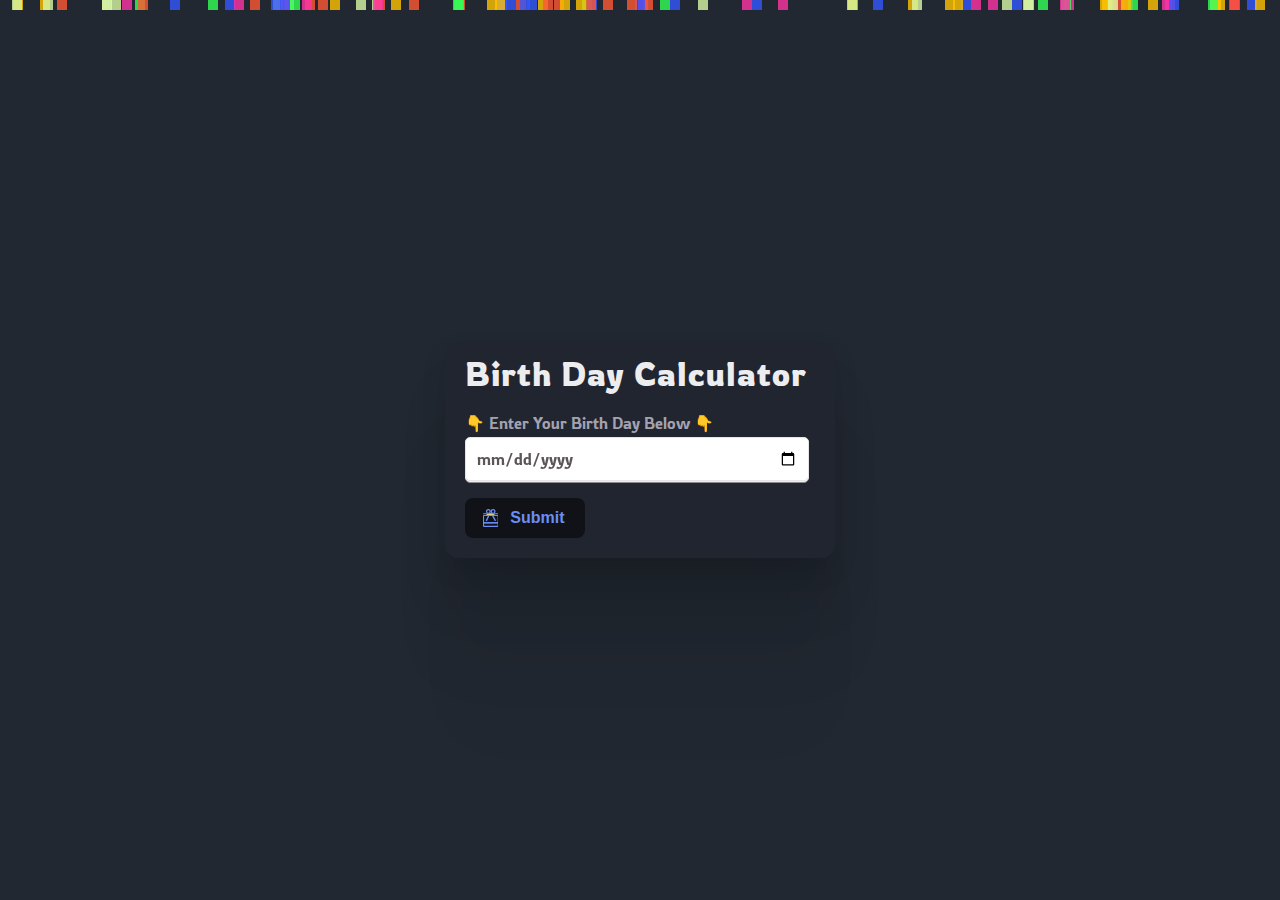
<file: index.html>
<!DOCTYPE html>
<html lang="en">
<head>
    <meta charset="UTF-8">
    <meta name="viewport" content="width=device-width, initial-scale=1.0">
    <link rel="stylesheet" href="styleformisi.css">
    <title>iyyoBD</title>
</head>
<body>
    <div class="confetti">
        <!-- Menghasilkan balok confetti -->
        <div style="left: 10%; animation-duration: 3s; animation-delay: 0s;"></div>
        <div style="left: 20%; animation-duration: 2.5s; animation-delay: 0.5s;"></div>
        <div style="left: 30%; animation-duration: 4s; animation-delay: 1s;"></div>
        <div style="left: 40%; animation-duration: 3.5s; animation-delay: 1.5s;"></div>
        <div style="left: 50%; animation-duration: 2.8s; animation-delay: 2s;"></div>
        <div style="left: 60%; animation-duration: 4.2s; animation-delay: 2.5s;"></div>
        <div style="left: 70%; animation-duration: 3s; animation-delay: 3s;"></div>
        <div style="left: 80%; animation-duration: 2.5s; animation-delay: 3.5s;"></div>
        <div style="left: 90%; animation-duration: 4s; animation-delay: 4s;"></div>
    </div>
    <div class="popup">
      <form class="form">
        <div class="note">
          <label class="title">Birth Day Calculator</label>
          <span class="subtitle">👇 Enter Your Birth Day Below 👇</span>
        </div>
        <input title="Enter Your Birth Day" name="date" type="date" class="input_field" id="birthdate">
        <button class="reward-btn" type="button" onclick="checkBirthday()">
        <span class="IconContainer">
            <svg
            xmlns="http://www.w3.org/2000/svg"
            fill="none"
            viewBox="0 0 60 20"
            class="box-top box"
            >
            <path
                stroke-linecap="round"
                stroke-width="4"
                stroke="#6A8EF6"
                d="M2 18L58 18"
            ></path>
            <circle
                stroke-width="5"
                stroke="#6A8EF6"
                fill="#101218"
                r="7"
                cy="9.5"
                cx="20.5"
            ></circle>
            <circle
                stroke-width="5"
                stroke="#6A8EF6"
                fill="#101218"
                r="7"
                cy="9.5"
                cx="38.5"
            ></circle>
            </svg>
            <svg
            xmlns="http://www.w3.org/2000/svg"
            fill="none"
            viewBox="0 0 58 44"
            class="box-body box"
            >
            <mask fill="white" id="path-1-inside-1_81_19">
                <rect rx="3" height="44" width="58"></rect>
            </mask>
            <rect
                mask="url(#path-1-inside-1_81_19)"
                stroke-width="8"
                stroke="#6A8EF6"
                fill="#101218"
                rx="3"
                height="44"
                width="58"
            ></rect>
            <line
                stroke-width="6"
                stroke="#6A8EF6"
                y2="29"
                x2="58"
                y1="29"
                x1="-3.61529e-09"
            ></line>
            <path
                stroke-linecap="round"
                stroke-width="5"
                stroke="#6A8EF6"
                d="M45.0005 20L36 3"
            ></path>
            <path
                stroke-linecap="round"
                stroke-width="5"
                stroke="#6A8EF6"
                d="M21 3L13.0002 19.9992"
            ></path>
            </svg>
            <span class="coin"></span>
        </span>
        <span class="text">Submit</span>
        </button>
    </form>
    </div>
</body>
<script src="scformisi.js"></script>
</html>
</file>
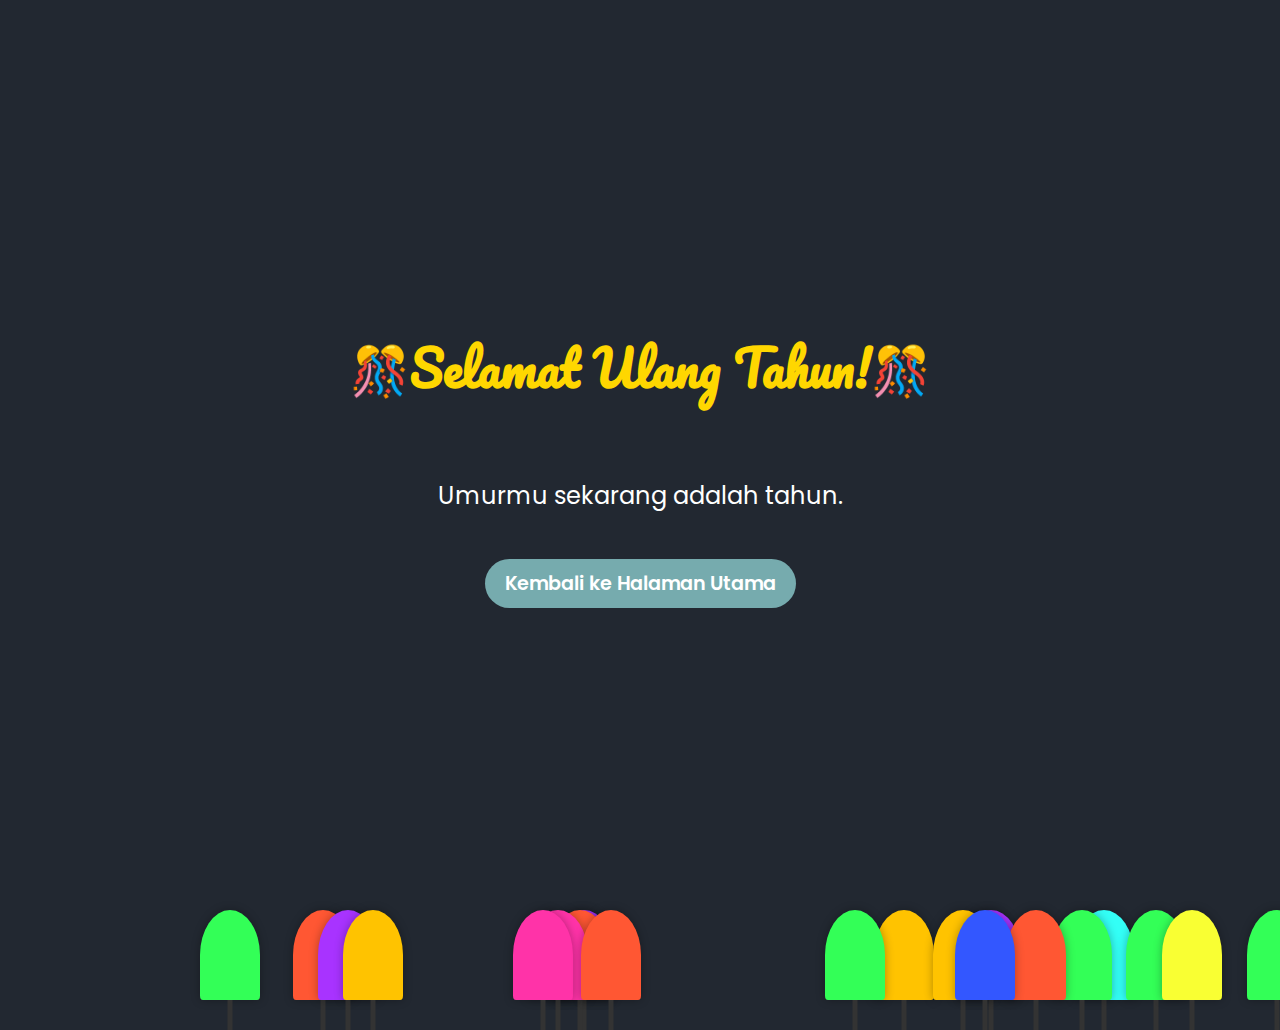
<file: congrats.html>
<!DOCTYPE html>
<html lang="en">
<head>
    <meta charset="UTF-8">
    <meta name="viewport" content="width=device-width, initial-scale=1.0">
    <title>Selamat Ulang Tahun!</title>
    <link href="https://fonts.googleapis.com/css2?family=Pacifico&family=Poppins:wght@300;600&display=swap" rel="stylesheet">
    <style>
        body {
            margin: 0;
            padding: 0;
            height: 100vh;
            display: flex;
            justify-content: center;
            align-items: center;
            background-color: #222831;
            font-family: 'Poppins', sans-serif;
            overflow: hidden;
            color: #fff;
            position: relative;
        }

        h1 {
            font-family: 'Pacifico', cursive;
            font-size: 3rem;
            text-align: center;
            margin-bottom: 20px;
            color: #FFD700;
            animation: fadeIn 2s ease-out;
            z-index: 3; /* Mengatur z-index lebih tinggi */
        }

        p {
            font-size: 1.5rem;
            text-align: center;
            margin-bottom: 10px;
            animation: fadeIn 2.5s ease-out;
            z-index: 3; /* Mengatur z-index lebih tinggi */
        }

        .age {
            font-size: 4rem;
            font-weight: 600;
            color: #76ABAE;
            animation: pulse 1.5s infinite;
            z-index: 3; /* Mengatur z-index lebih tinggi */
        }

        .balloon {
            position: absolute;
            width: 60px;
            height: 90px;
            background-color: #FF5733;
            border-radius: 50% 50% 5% 5%; /* Bentuk balon */
            bottom: -100px; /* Mulai dari bawah */
            animation: rise linear infinite; /* Animasi naik yang konstan */
            box-shadow: 0 0 10px rgba(0, 0, 0, 0.3);
        }

        .balloon::after {
            content: '';
            position: absolute;
            width: 5px;
            height: 30px;
            background-color: #333; /* Warna tali balon */
            left: 50%;
            bottom: -30px; /* Posisi tali balon */
            transform: translateX(-50%);
        }

        @keyframes rise {
            0% {
                transform: translateY(0); /* Mulai dari bawah */
            }
            100% {
                transform: translateY(-100vh); /* Naik hingga keluar dari layar */
            }
        }

        @keyframes fadeIn {
            from {
                opacity: 0;
            }
            to {
                opacity: 1;
            }
        }

        @keyframes pulse {
            0%, 100% {
                transform: scale(1);
            }
            50% {
                transform: scale(1.1);
            }
        }

        /* Button Styling */
        .btn-home {
            display: inline-block;
            margin-top: 20px;
            padding: 10px 20px;
            background-color: #76ABAE;
            color: #fff;
            font-size: 1.2rem;
            border-radius: 25px;
            text-decoration: none;
            font-weight: 600;
            animation: fadeIn 3s ease-out;
            transition: background-color 0.3s ease;
            z-index: 3; /* Supaya button berada di atas balon */
        }

        .btn-home:hover {
            background-color: #FFD700;
        }

        .content {
            position: relative;
            z-index: 3; /* Mengatur z-index lebih tinggi */
            text-align: center; /* Rata tengah untuk konten */
        }

        /* Media Queries untuk Responsif */
        @media (max-width: 768px) {
            h1 {
                font-size: 2.5rem; /* Ukuran font lebih kecil untuk mobile */
            }
            p {
                font-size: 1.2rem; /* Ukuran font lebih kecil untuk mobile */
            }
            .age {
                font-size: 3rem; /* Ukuran font lebih kecil untuk mobile */
            }
            .btn-home {
                padding: 8px 16px; /* Padding lebih kecil untuk mobile */
                font-size: 1rem; /* Ukuran font lebih kecil untuk mobile */
            }
            .balloon {
                width: 50px; /* Lebar balon lebih kecil untuk mobile */
                height: 70px; /* Tinggi balon lebih kecil untuk mobile */
            }
        }
    </style>
</head>
<body>

    <div class="balloons" id="balloonContainer"></div> <!-- Container untuk balon -->

    <div class="content">
        <h1>🎊Selamat Ulang Tahun!🎊</h1>
        <p>Umurmu sekarang adalah <span id="age" class="age"></span> tahun.</p>
        <a href="index.html" class="btn-home">Kembali ke Halaman Utama</a>
    </div>
    <audio id="birthdaySong" src="happy-birthday-jazz-171120.mp3" autoplay loop></audio>

    <script>
        // Fungsi untuk menghasilkan balon
        function createBalloons() {
            const balloonContainer = document.getElementById('balloonContainer');
            const colors = ['#FF5733', '#33FF57', '#3357FF', '#FFC300', '#FF33A8', '#33FFF6', '#F9FF33', '#A833FF', '#FF8533'];

            for (let i = 0; i < 20; i++) { // Menambahkan 20 balon untuk lebih banyak variasi
                const balloon = document.createElement('div');
                balloon.classList.add('balloon');
                balloon.style.backgroundColor = colors[Math.floor(Math.random() * colors.length)];
                balloon.style.left = `${Math.random() * 100}vw`; // Posisi acak dari kiri
                balloon.style.animationDuration = `${Math.random() * 3 + 3}s`; // Durasi acak antara 3s dan 6s
                balloon.style.animationDelay = `${Math.random() * 5}s`; // Penundaan acak antara 0s dan 5s
                balloonContainer.appendChild(balloon);
            }
        }

        // Memanggil fungsi untuk membuat balon
        createBalloons();

        // Ambil umur dari localStorage
        const age = localStorage.getItem('age');
        document.getElementById('age').textContent = age;

        const birthdaySong = document.getElementById('birthdaySong');
        birthdaySong.volume = 0.5; // Mengatur volume (0.0 hingga 1.0)
    </script>

</body>
</html>
</file>
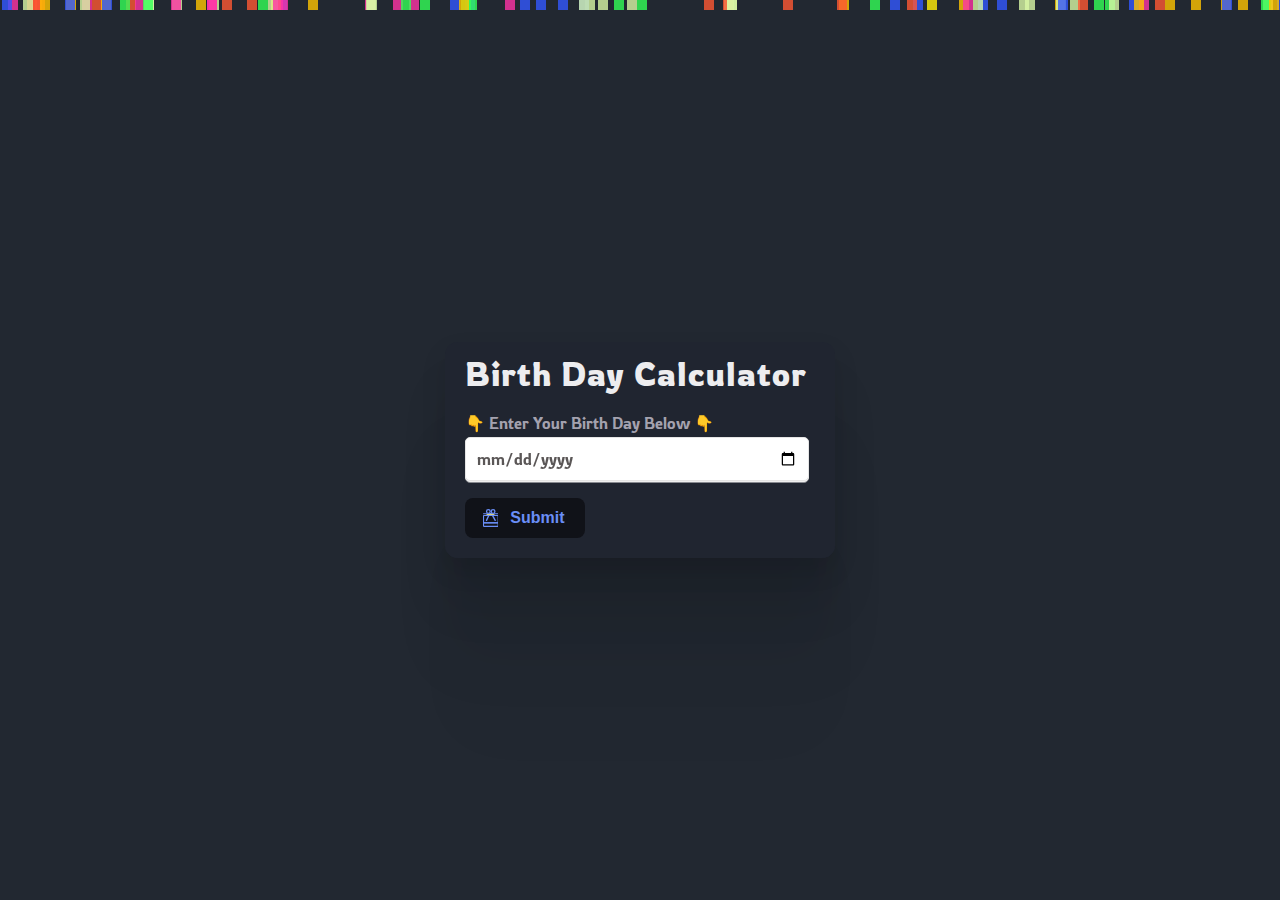
<file: formisi.html>
<!DOCTYPE html>
<html lang="en">
<head>
    <meta charset="UTF-8">
    <meta name="viewport" content="width=device-width, initial-scale=1.0">
    <link rel="stylesheet" href="styleformisi.css">
    <title>Document</title>
</head>
<body>
    <div class="confetti">
        <!-- Menghasilkan balok confetti -->
        <div style="left: 10%; animation-duration: 3s; animation-delay: 0s;"></div>
        <div style="left: 20%; animation-duration: 2.5s; animation-delay: 0.5s;"></div>
        <div style="left: 30%; animation-duration: 4s; animation-delay: 1s;"></div>
        <div style="left: 40%; animation-duration: 3.5s; animation-delay: 1.5s;"></div>
        <div style="left: 50%; animation-duration: 2.8s; animation-delay: 2s;"></div>
        <div style="left: 60%; animation-duration: 4.2s; animation-delay: 2.5s;"></div>
        <div style="left: 70%; animation-duration: 3s; animation-delay: 3s;"></div>
        <div style="left: 80%; animation-duration: 2.5s; animation-delay: 3.5s;"></div>
        <div style="left: 90%; animation-duration: 4s; animation-delay: 4s;"></div>
    </div>
    <div class="popup">
      <form class="form">
        <div class="note">
          <label class="title">Birth Day Calculator</label>
          <span class="subtitle">👇 Enter Your Birth Day Below 👇</span>
        </div>
        <input title="Enter Your Birth Day" name="date" type="date" class="input_field" id="birthdate">
        <button class="reward-btn" type="button" onclick="checkBirthday()">
        <span class="IconContainer">
            <svg
            xmlns="http://www.w3.org/2000/svg"
            fill="none"
            viewBox="0 0 60 20"
            class="box-top box"
            >
            <path
                stroke-linecap="round"
                stroke-width="4"
                stroke="#6A8EF6"
                d="M2 18L58 18"
            ></path>
            <circle
                stroke-width="5"
                stroke="#6A8EF6"
                fill="#101218"
                r="7"
                cy="9.5"
                cx="20.5"
            ></circle>
            <circle
                stroke-width="5"
                stroke="#6A8EF6"
                fill="#101218"
                r="7"
                cy="9.5"
                cx="38.5"
            ></circle>
            </svg>
            <svg
            xmlns="http://www.w3.org/2000/svg"
            fill="none"
            viewBox="0 0 58 44"
            class="box-body box"
            >
            <mask fill="white" id="path-1-inside-1_81_19">
                <rect rx="3" height="44" width="58"></rect>
            </mask>
            <rect
                mask="url(#path-1-inside-1_81_19)"
                stroke-width="8"
                stroke="#6A8EF6"
                fill="#101218"
                rx="3"
                height="44"
                width="58"
            ></rect>
            <line
                stroke-width="6"
                stroke="#6A8EF6"
                y2="29"
                x2="58"
                y1="29"
                x1="-3.61529e-09"
            ></line>
            <path
                stroke-linecap="round"
                stroke-width="5"
                stroke="#6A8EF6"
                d="M45.0005 20L36 3"
            ></path>
            <path
                stroke-linecap="round"
                stroke-width="5"
                stroke="#6A8EF6"
                d="M21 3L13.0002 19.9992"
            ></path>
            </svg>
            <span class="coin"></span>
        </span>
        <span class="text">Submit</span>
        </button>
    </form>
    </div>
</body>
<script src="scformisi.js"></script>
</html>
</file>
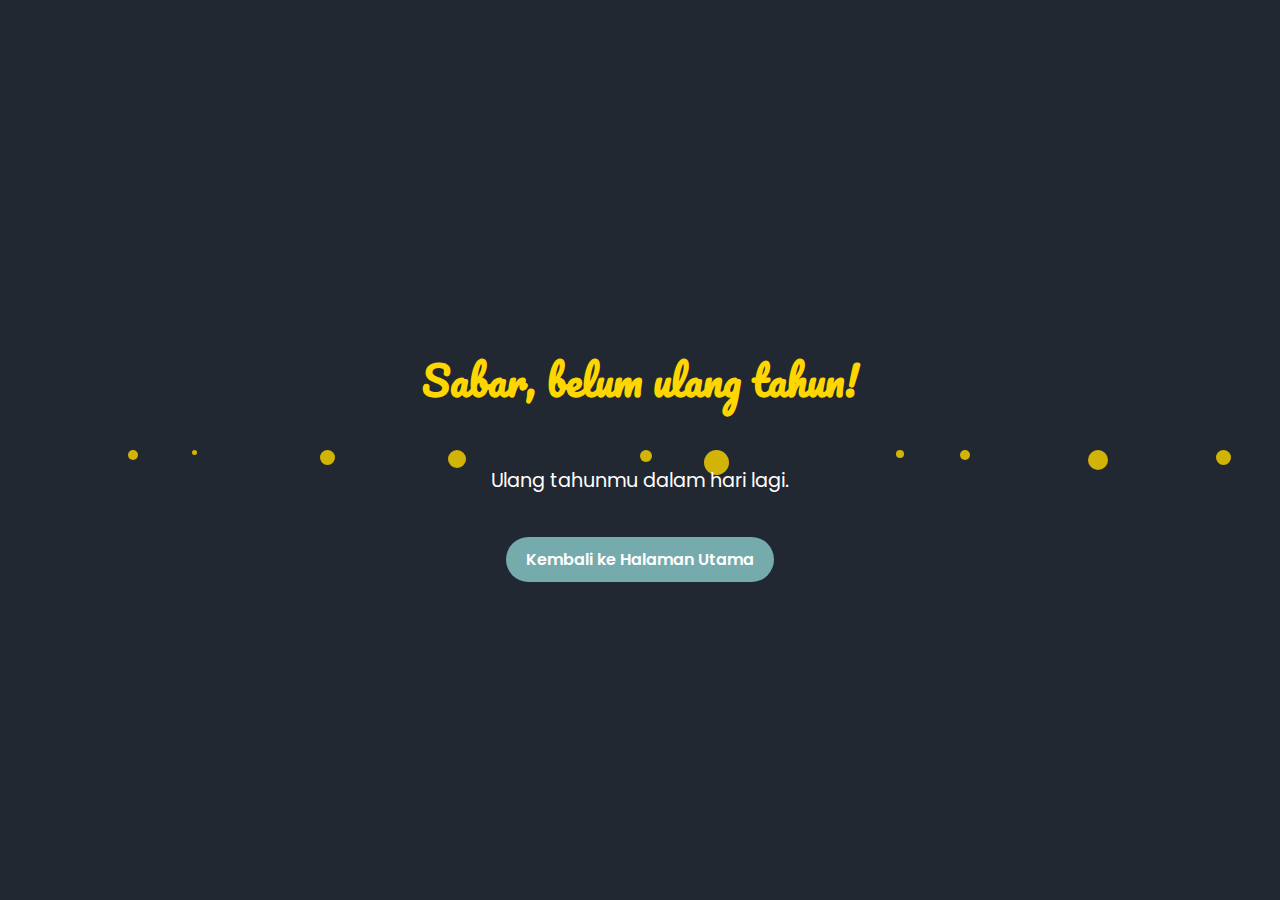
<file: wait.html>
<!DOCTYPE html>
<html lang="en">
<head>
    <meta charset="UTF-8">
    <meta name="viewport" content="width=device-width, initial-scale=1.0">
    <title>Menunggu Ulang Tahun</title>
    <link href="https://fonts.googleapis.com/css2?family=Pacifico&family=Poppins:wght@300;600&display=swap" rel="stylesheet">
    <style>
        body {
            margin: 0;
            padding: 0;
            height: 100vh;
            display: flex;
            justify-content: center;
            align-items: center;
            background-color: #222831;
            font-family: 'Poppins', sans-serif;
            overflow: hidden;
            color: #fff;
            position: relative;
        }

        .content {
            text-align: center; /* Menyelaraskan konten ke tengah */
            z-index: 3;
        }

        h1 {
            font-family: 'Pacifico', cursive;
            font-size: 2.5rem; 
            margin-bottom: 20px;
            color: #FFD700;
            animation: fadeIn 2s ease-out;
        }

        p {
            font-size: 1.2rem; 
            margin-bottom: 10px;
            animation: fadeIn 2.5s ease-out;
        }

        .countdown {
            font-size: 3rem; 
            font-weight: 600;
            color: #76ABAE;
            animation: pulse 1.5s infinite;
        }

        @keyframes fadeIn {
            from {
                opacity: 0;
            }
            to {
                opacity: 1;
            }
        }

        @keyframes pulse {
            0%, 100% {
                transform: scale(1);
            }
            50% {
                transform: scale(1.1);
            }
        }

        .particle {
            position: absolute;
            border-radius: 50%;
            opacity: 0.8;
            pointer-events: none;
            animation: float 3s linear infinite;
        }

        @keyframes float {
            0% {
                transform: translateY(100vh) scale(0.5);
            }
            50% {
                transform: translateY(-30vh) scale(1);
            }
            100% {
                transform: translateY(100vh) scale(0.5);
            }
        }

        /* Generate particles with random positions and sizes */
        .particle:nth-child(1) { left: 10%; width: 10px; height: 10px; background-color: #FFD700; animation-duration: 4s; }
        .particle:nth-child(2) { left: 25%; width: 15px; height: 15px; background-color: #FFD700; animation-duration: 5s; }
        .particle:nth-child(3) { left: 50%; width: 12px; height: 12px; background-color: #FFD700; animation-duration: 6s; }
        .particle:nth-child(4) { left: 70%; width: 8px; height: 8px; background-color: #FFD700; animation-duration: 3s; }
        .particle:nth-child(5) { left: 85%; width: 20px; height: 20px; background-color: #FFD700; animation-duration: 4.5s; }
        .particle:nth-child(6) { left: 15%; width: 5px; height: 5px; background-color: #FFD700; animation-duration: 5.5s; }
        .particle:nth-child(7) { left: 35%; width: 18px; height: 18px; background-color: #FFD700; animation-duration: 6.5s; }
        .particle:nth-child(8) { left: 55%; width: 25px; height: 25px; background-color: #FFD700; animation-duration: 7s; }
        .particle:nth-child(9) { left: 75%; width: 10px; height: 10px; background-color: #FFD700; animation-duration: 4s; }
        .particle:nth-child(10) { left: 95%; width: 15px; height: 15px; background-color: #FFD700; animation-duration: 6s; }

        .btn-home {
            display: inline-block;
            margin-top: 20px;
            padding: 10px 20px;
            background-color: #76ABAE;
            color: #fff;
            font-size: 1rem; 
            border-radius: 25px;
            text-decoration: none;
            font-weight: 600;
            animation: fadeIn 3s ease-out;
            transition: background-color 0.3s ease;
        }

        .btn-home:hover {
            background-color: #FFD700;
        }

        @media (max-width: 600px) {
            h1 {
                font-size: 2rem; 
            }

            p {
                font-size: 1rem; 
            }

            .countdown {
                font-size: 2.5rem; 
            }

            .btn-home {
                font-size: 0.9rem; 
                padding: 8px 16px; 
            }
        }
    </style>
</head>
<body>

    <div class="star-animation">
        <!-- Particles for animation -->
        <div class="particle"></div>
        <div class="particle"></div>
        <div class="particle"></div>
        <div class="particle"></div>
        <div class="particle"></div>
        <div class="particle"></div>
        <div class="particle"></div>
        <div class="particle"></div>
        <div class="particle"></div>
        <div class="particle"></div>
    </div>

    <div class="content">
        <h1>Sabar, belum ulang tahun!</h1>
        <p>Ulang tahunmu dalam <span id="daysUntilBirthday" class="countdown"></span> hari lagi.</p>
        <a href="index.html" class="btn-home">Kembali ke Halaman Utama</a>
    </div>

    <script>
        // Ambil jumlah hari dari localStorage
        const daysUntilBirthday = localStorage.getItem('daysUntilBirthday');
        document.getElementById('daysUntilBirthday').textContent = daysUntilBirthday;
    </script>

</body>
</html>
</file>
<file: styleformisi.css>
@import url('https://fonts.googleapis.com/css2?family=Rowdies:wght@300;400;700&display=swap');

body {
    overflow: hidden;
    margin: 0;
    height: 100vh;
    background: #222831; /* Warna latar belakang */
    background-color: radial-gradient(circle, rgba(255,255,255,0.1), rgba(0,0,0,0.6));
    display: flex; /* Menggunakan flexbox */
    align-items: center; /* Menempatkan elemen di tengah vertikal */
    justify-content: center; /* Menempatkan elemen di tengah horizontal */
    position: relative;
}

.confetti {
    position: absolute;
    top: 0;
    left: 0;
    width: 100%;
    height: 100%;
    pointer-events: none;
    overflow: hidden;
    z-index: -1;
}

.confetti div {
    position: absolute;
    width: 10px;
    height: 10px;
    opacity: 0.8;
    animation: fall linear infinite;
}

@keyframes fall {
    0% { transform: translateY(0); }
    100% { transform: translateY(100vh); }
}

/* Popup styling */
.popup {
    position: relative;
    width: 90%; /* Menjadikan popup responsif */
    max-width: 350px; /* Batas maksimal lebar popup */
    height: fit-content;
    background: rgba(32, 37, 49, 0.9); /* Mengganti background popup */
    box-shadow: 0px 187px 75px rgba(0, 0, 0, 0.01), 
                0px 105px 63px rgba(0, 0, 0, 0.05), 
                0px 47px 47px rgba(0, 0, 0, 0.09), 
                0px 12px 26px rgba(0, 0, 0, 0.1), 
                0px 0px 0px rgba(0, 0, 0, 0.1);
    border-radius: 13px;
    padding: 20px; /* Menambahkan padding pada popup */
    z-index: 1; /* Di depan confetti */
}

.form {
    display: flex;
    flex-direction: column;
    align-items: flex-start;
}

.note {
    display: flex;
    flex-direction: column;
    gap: 8px;
}

.title {
    font-family: Rowdies;
    font-style: normal;
    font-weight: 400;
    font-size: 2rem; /* Ukuran font responsif */
    letter-spacing: 1px;
    line-height: 24px;
    color: #ededef;
    margin-bottom: 20px;
}

.subtitle {
    font-family: Rowdies;
    font-style: normal;
    font-weight: 300;
    font-size: 1rem; /* Ukuran font responsif */
    line-height: 18px;
    color: #a4a2af;
    margin-bottom: 5px;
}

.input_field {
    font-family: Rowdies;
    font-style: normal;
    font-weight: 300;
    font-size: 1rem; /* Ukuran font responsif */
    color: rgb(91, 87, 87);
    width: 92%;
    height: 42px;
    padding: 0 10px;
    border-radius: 5px;
    outline: none;
    border: 1px solid #e5e5e5;
    filter: drop-shadow(0px 1px 0px #efefef)
            drop-shadow(0px 1px 0.5px rgba(239, 239, 239, 0.5));
    transition: all 0.3s cubic-bezier(0.15, 0.83, 0.66, 1);
}

.reward-btn {
    margin-top: 17px;
    width: 120px;
    height: 40px;
    background-color: #101218;
    display: flex;
    align-items: center;
    justify-content: center;
    border: none;
    border-radius: 8px;
    cursor: pointer;
    transition: all 0.3s;
}

.IconContainer {
    width: 40px;
    height: 40px;
    display: flex;
    flex-direction: column;
    align-items: center;
    justify-content: center;
    position: relative;
}

.IconContainer svg {
    width: 40%;
    z-index: 3;
}

.box-top {
    transition: all 0.3s;
}

.text {
    width: 70px;
    height: 100%;
    font-size: 1rem; /* Ukuran font responsif */
    color: #6a8ef6;
    display: flex;
    align-items: center;
    justify-content: flex-start;
    font-weight: 600;
}

.text:hover {
    color: #c7c7c9;    
}

.reward-btn:hover .IconContainer .box-top {
    transform: translateY(-5px);
}

.reward-btn:hover {
    background-color: #171b23;
}

.reward-btn:hover .coin {
    transform: translateY(-5px);
    transition-delay: 0.2s;
}

.coin {
    width: 24%;
    height: 24%;
    background-color: #e4d61a;
    position: absolute;
    border-radius: 50%;
    transition: all 0.3s;
    z-index: 1;
    border: 2px solid #ffe956;
    margin-top: 4px;
}

/* Media Queries */
@media (max-width: 768px) {
    .popup {
        width: 90%; /* Lebar popup responsif */
        padding: 15px; /* Padding lebih kecil untuk tampilan mobile */
    }

    .title {
        font-size: 24px; /* Ukuran font untuk mobile */
    }

    .subtitle,
    .input_field,
    .text {
        font-size: 14px; /* Ukuran font untuk mobile */
    }

    .reward-btn {
        width: 100%; /* Tombol responsif untuk mobile */
        height: 45px; /* Sesuaikan tinggi tombol */
    }
}
</file>
